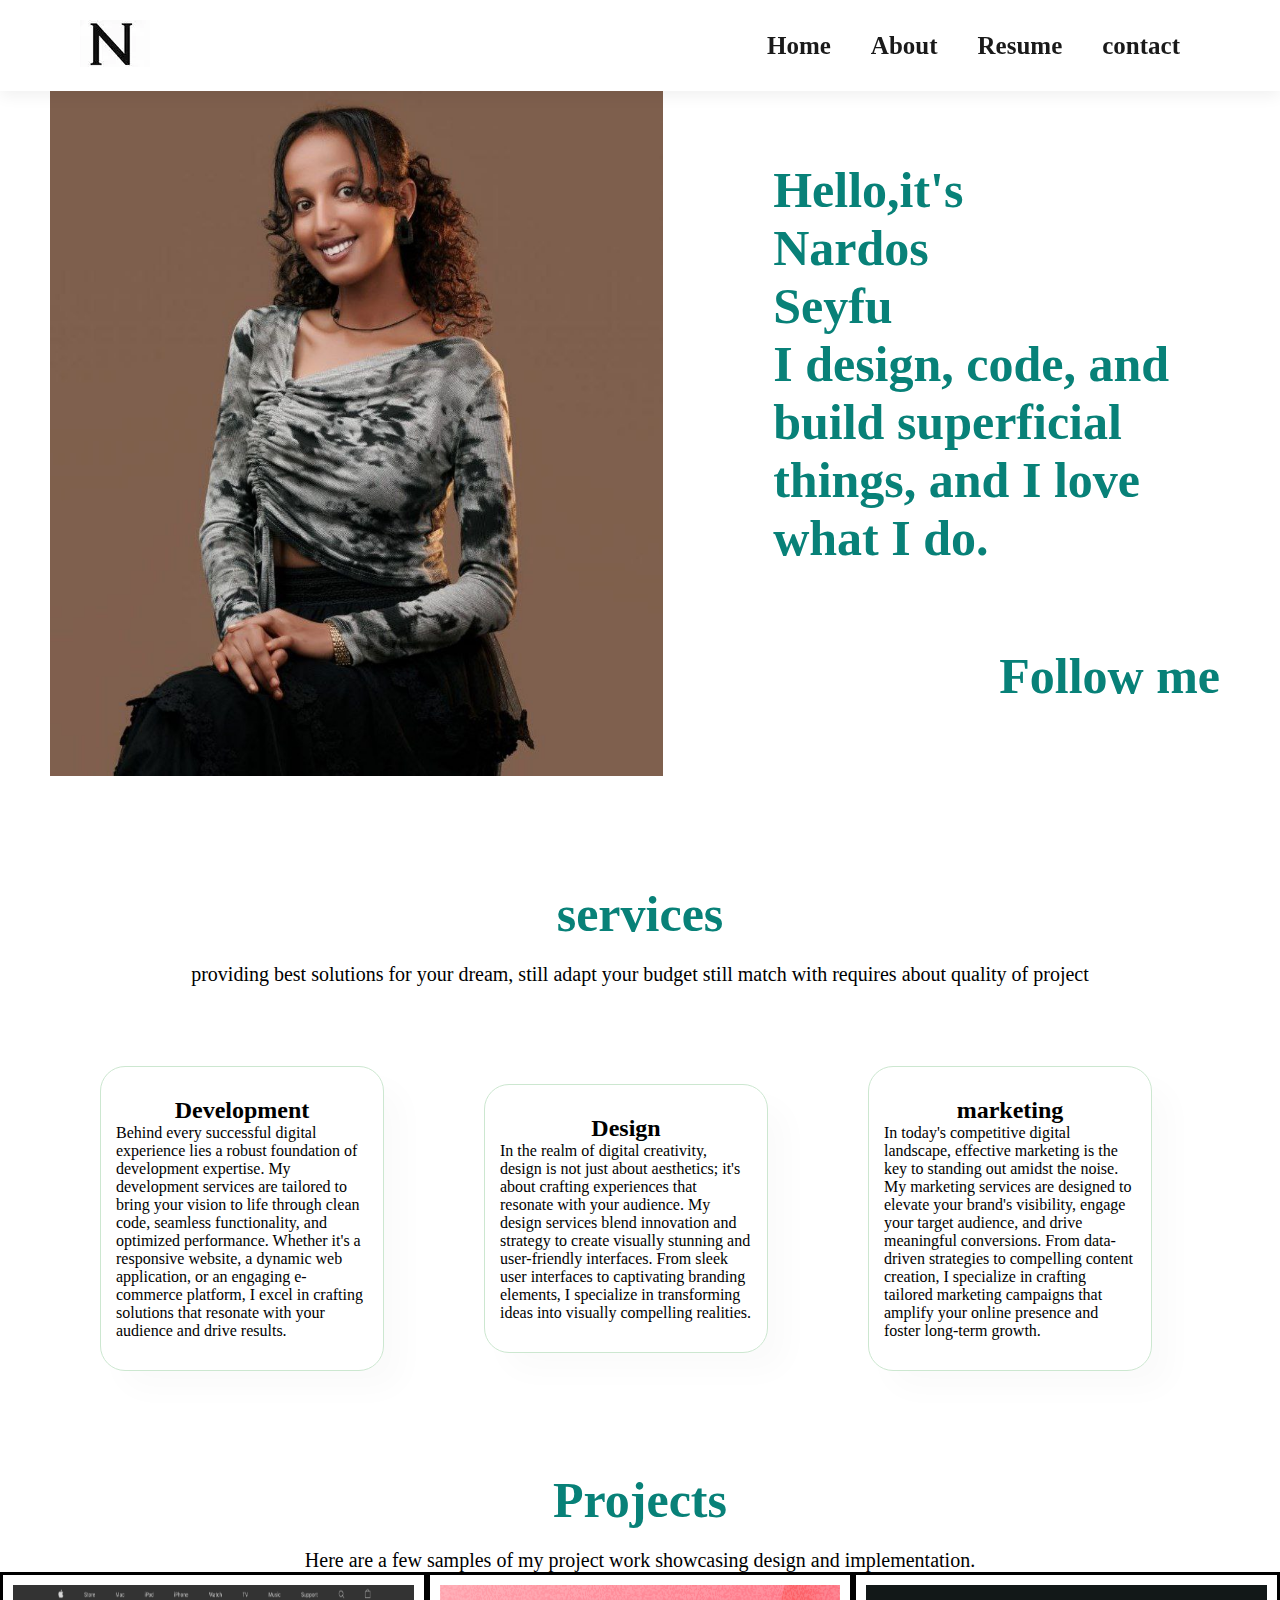
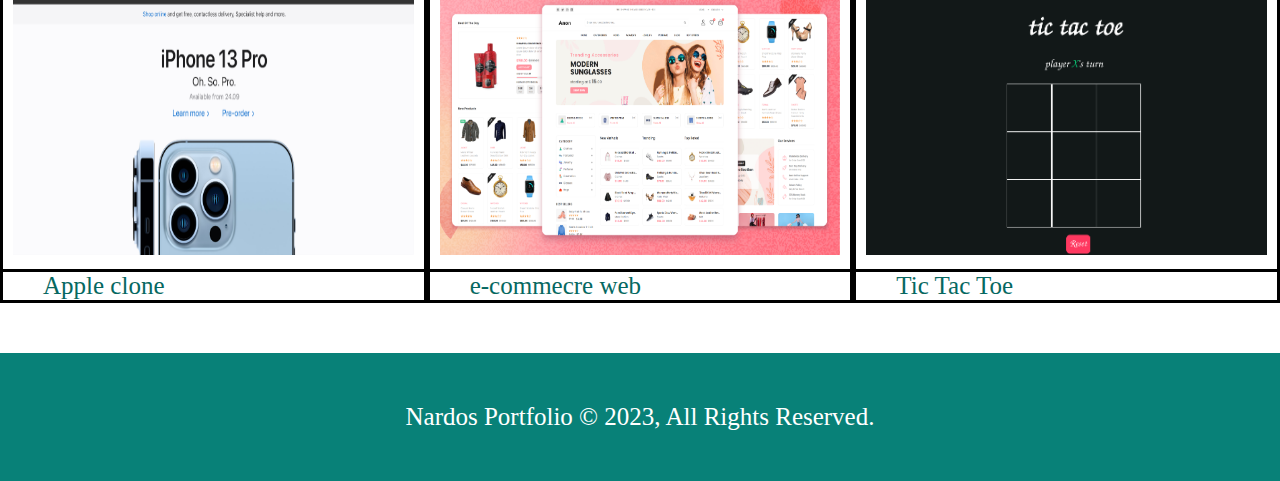
<file: index.html>
<!DOCTYPE html>
<html lang="en">
<head>
    <meta charset="UTF-8">
    <meta  content="width=device-width, initial-scale=1" />
    <title>HOME</title>
    <link rel="icon" href="image\icons8-n-50(1).png" type="image/x-icon">
    <link rel="stylesheet" href="flex.css">
    <link rel="stylesheet" href="https://cdnjs.cloudflare.com/ajax/libs/font-awesome/6.4.2/css/all.min.css" integrity="sha512-z3gLpd7yknf1YoNbCzqRKc4qyor8gaKU1qmn+CShxbuBusANI9QpRohGBreCFkKxLhei6S9CQXFEbbKuqLg0DA==" crossorigin="anonymous" referrerpolicy="no-referrer" />
    
</head>
<body>
    <header>
        <div id="logo">
          <img src="image\logo_n_1_70x47.jpg" alt="">
        </div>
        
         <input class="side-menu" type="checkbox" id="side-menu"/>
        <label class="hamb" for="side-menu"><span class="hamb-line"><i class="fa-solid fa-bars"></i></span></label>
        <!-- Menu -->
        <nav class="nav">
            <ul class="menu " id="navbar">
                <li class="x-mar"><i class="fa-solid fa-xmark"></i></li>
                <li><a href="index.html">Home</a></li>
                <li><a href="about.html">About</a> </li>
                <li><a href="resume.html">Resume</a></li>
                <li><a href="contact.html">contact</a></li>
            </ul>
        </nav>
        <nav class="nav2">
            <ul class="menu " id="navbar2">
                <li class="x-mar"><i class="fa-solid fa-xmark"></i></li>
                <li><a href="index.html">Home</a></li>
                <li><a href="about.html">About</a> </li>
                <li><a href="resume.html">Resume</a></li>
                <li><a href="contact.html">contact</a></li>
            </ul>
        </nav>
      
    </header>

    <section id="hero">
        <div >
            <img width="600px" height="700px" src="image\photo_2024-09-04_18-04-20.jpg" >
        </div>
            <div class="sec1 color">
                <h3>Hello,it's</h3>
                <h1>Nardos </h1>
                <h1>Seyfu</h1>
                <h3>I design, code, and build superficial things, and I love what I do.</h3>
                <div class="follow">
                    <h4>Follow me</h4>
                    <ul>
                    <li><a href="#"></a><i class="fa-brands fa-facebook"></i></a></li>
                    <li><a href="#"></a><i class="fa-brands fa-instagram"></i></a></li>
                    <li><a href="#"></a><i class="fa-brands fa-linkedin"></i></a></li>
                    <li><a href="#"></a><i class="fa-brands fa-tiktok"></i></a></li>
                    </ul>
                </div>
    
            </div>
            
    </section>
    <section >
        <center><h1 class="color">services</h1>
        <p class="pad"> providing best solutions for your dream, still adapt your budget still match with requires about quality of project</p></center>
        <div id="service">
            <div class="service1">
                <i class="fa-solid fa-computer color" ></i> 
                <center><h2 >Development</h2>
                </center>
                    <p>Behind every successful digital experience lies a robust foundation of development expertise. My development services are tailored to bring your vision to life through clean code, seamless functionality, and optimized performance. Whether it's a responsive website, a dynamic web application, or an engaging e-commerce platform, I excel in crafting solutions that resonate with your audience and drive results.</p>
            </div>
            <div class="service1">
                <i class="fa-solid fa-computer color"></i>
                <center><h2 >Design</h2></center>
                     
                    <p>In the realm of digital creativity, design is not just about aesthetics; it's about crafting experiences that resonate with your audience. My design services blend innovation and strategy to create visually stunning and user-friendly interfaces. From sleek user interfaces 
                        to captivating branding elements, I specialize in transforming ideas into visually compelling realities.</p>
            </div>
            <div class="service1">
                <i class="fa-solid fa-fire-flame-simple color"></i>
                <center><h2 >marketing</h2></center>
                    
                    <p>In today's competitive digital landscape, effective marketing is the key to standing out amidst the noise. 
                        My marketing services are designed to elevate your brand's visibility, engage your target audience, and drive meaningful conversions. From data-driven strategies to compelling content creation, I specialize in crafting tailored marketing campaigns that amplify your online presence and foster long-term growth.</p>
            </div>
        </div>
    </section>
    <section id="pro" >
        <center>
        <h1 class="color">Projects</h1>
        <p class="pad">Here are a few samples of my project work showcasing design and implementation.</p>
        </center>
        <div class="project">
            <div class="proj bor">
                <figure>
                <img id="pr" src="image\apple.png" alt="">
                <figcaption>
                    <div>
                        <p>Apple  clone</p>
                    </div>
                    <div>
                        <button><a href="https://sabiyoo.github.io/Apple-clone-home-page-/apple-html-css/apple-html-css-replica/apple-html-css-replica/"><i class="fa-solid fa-arrow-right"></i></a></button>
                    </div>
                </figcaption>

               </figure>
               
            </div>

             <div class="proj bor">
                <figure>
                <img id="pr1" src="image\e-coomerce.png" alt="">
                <figcaption>
                    <div>
                        <p>e-commecre web</p>
                    </div>
                    <div>
                        <button><a href="https://sabiyoo.github.io/cathy-kids/cathykids/index.html"><i class="fa-solid fa-arrow-right"></i></a></button>
                    </div>
                </figcaption>
                     

               </figure>
               
            </div> 

            <div class="proj">
                <figure>
                <img id="pr2" src="image\Screenshot from 2024-09-04 23-24-39.png" alt="">
                <figcaption>
                    <div>
                        <p>Tic Tac Toe</p>
                    </div>
                    <div>
                        <button><a href="https://sabiyoo.github.io/PRODIGY_WD_03/"><i class="fa-solid fa-arrow-right"></i></a></button>
                    </div>
                </figcaption>
               </figure>
               
            </div> 
            

    </section>
    <footer>
       <center><p>Nardos Portfolio © 2023, All Rights Reserved.</p></center> 
    </footer>
    <script src="js/jquary.js"></script>
    <script src="js/script.js"></script>
    
</body>
</html>
</file>
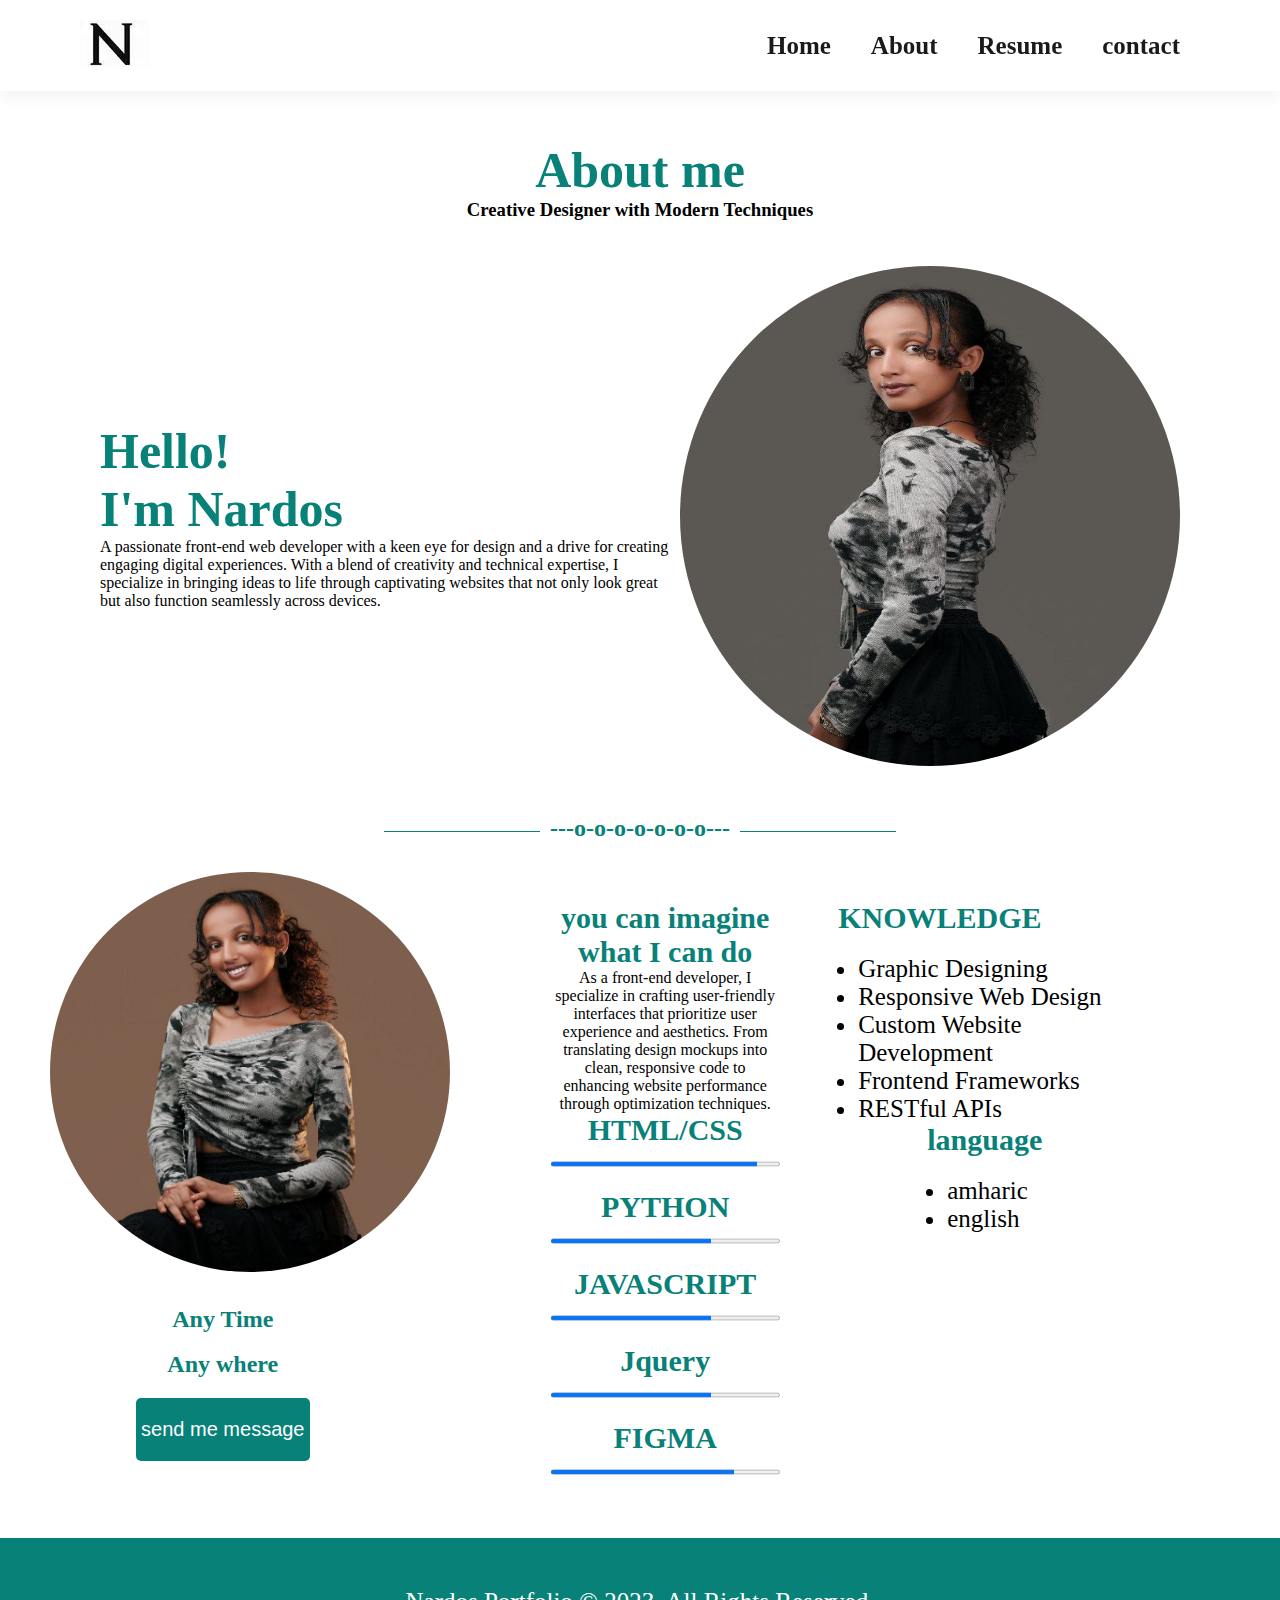
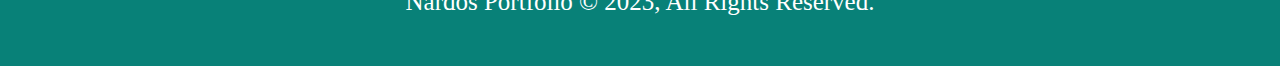
<file: about.html>
<!DOCTYPE html>
<html lang="en">
<head>
    <meta charset="UTF-8">
    <meta content="width=device-width, initial-scale=1.0">
    <title>About</title>
    <link rel="icon" href="image\icons8-n-50(1).png" type="image/x-icon">
    <link rel="stylesheet" href="flex.css">
    <link rel="stylesheet" href="https://cdnjs.cloudflare.com/ajax/libs/font-awesome/6.4.2/css/all.min.css" integrity="sha512-z3gLpd7yknf1YoNbCzqRKc4qyor8gaKU1qmn+CShxbuBusANI9QpRohGBreCFkKxLhei6S9CQXFEbbKuqLg0DA==" crossorigin="anonymous" referrerpolicy="no-referrer" />
    
    
</head>
<body>
    <header>
        <div id="logo">
          <img src="image\logo_n_1_70x47.jpg" alt="">
        </div>
        
         <input class="side-menu" type="checkbox" id="side-menu"/>
        <label class="hamb" for="side-menu"><span class="hamb-line"><i class="fa-solid fa-bars"></i></span></label>
        <!-- Menu -->
        <nav class="nav">
            <ul class="menu " id="navbar">
                
                <li><a href="index.html">Home</a></li>
                <li><a href="about.html">About</a> </li>
                <li><a href="resume.html">Resume</a></li>
                <li><a href="contact.html">contact</a></li>
            </ul>
        </nav>
        <nav class="nav2">
            
            <ul class="menu " id="navbar2">
                <li class="x-mar"><i class="fa-solid fa-xmark"></i></li>
                <li><a href="index.html">Home</a></li>
                <li><a href="about.html">About</a> </li>
                <li><a href="resume.html">Resume</a></li>
                <li><a href="contact.html">contact</a></li>
            </ul>
        </nav>
      
    </header>

    <section id="about">
       <center> <h1 class="color">About me</h1>
        <h3>Creative Designer with Modern Techniques</h3></center>
        <div id="profile">
            <div class="discription">
                <h1 class="color">Hello!  <br> I'm Nardos </h1>
                <p>A passionate front-end web developer with a keen eye for design and a drive for creating engaging digital experiences. With a blend of creativity and technical expertise, 
                    I specialize in bringing ideas to life through captivating websites that not only look great but also function 
                    seamlessly across devices.

                </p>
                     

            </div>
            <div class="profimg">
                <img src="image\photo_2024-09-04_18-03-14.jpg" alt="">
            </div>
        </div>
    </section><br><br>
    
        <h2  class="moon"><span class="color">---o-o-o-o-o-o-o---</span></h2>
    
    <section id="about2">
        
            <div class="area1">
                <img width="400px" height="400px"src="image/photo_2024-09-04_18-04-20.jpg" alt="">
                <center>
                <h2 class="color">Any Time</h2><br>
                <h2 class="color">Any where</h2>
                </center> 
                <button><a href="contact.html">send me message</a></button>
            </div>
        <div class="area">
            <div class="colab" >
            <div class="area2">
                <h1>you can imagine <br>what I can do</h1>
                <p>As a front-end developer, I specialize in crafting user-friendly interfaces that prioritize user experience and aesthetics. From translating design mockups into clean, responsive code to enhancing website performance through optimization techniques.</p>
                <h1>HTML/CSS</h1>
                <div class="skill">
                    <label for="skill1"></label>
                    <progress id="skill1" max="100" value="90"></progress>
                  </div>
                <h1>PYTHON</h1>
                <div class="skill">
                    <label for="skill3"></label>
                    <progress id="skill3" max="100" value="70"></progress>
                  </div>
                <h1>JAVASCRIPT</h1>
                <div class="skill">
                    <label for="skill4"></label>
                    <progress id="skill4" max="100" value="70"></progress>
                  </div>
                  <h1>Jquery</h1>
                  <div class="skill">
                      <label for="skill4"></label>
                      <progress id="skill4" max="100" value="70"></progress>
                    </div>
                <h1>FIGMA</h1>
                <div class="skill">
                    <label for="skill5"></label>
                    <progress id="skill5" max="100" value="80"></progress>
                  </div>
            </div>
        
            <div class="area3">
                <div>
                    <h1>KNOWLEDGE</h1>
                <ul>
                    <li>Graphic Designing</li>
                    <li>Responsive Web Design</li>
                    <li>Custom Website Development</li>
                    <li>Frontend Frameworks</li>
                    <li>RESTful APIs</li>

                </ul>

                </div>
                
                <div>
                    <h1>language</h1>
                    <ul>
                        <li>amharic</li>
                        <li>english</li>
                    </ul>
                </div>
            </div>
            </div>
        </div>
    </section>
    <footer>
        <center><p>Nardos Portfolio © 2023, All Rights Reserved.</p></center>
    </footer>
    <script src="js/jquary.js"></script>
    <script src="js/script.js"></script>
    
</body>
</html>
</file>
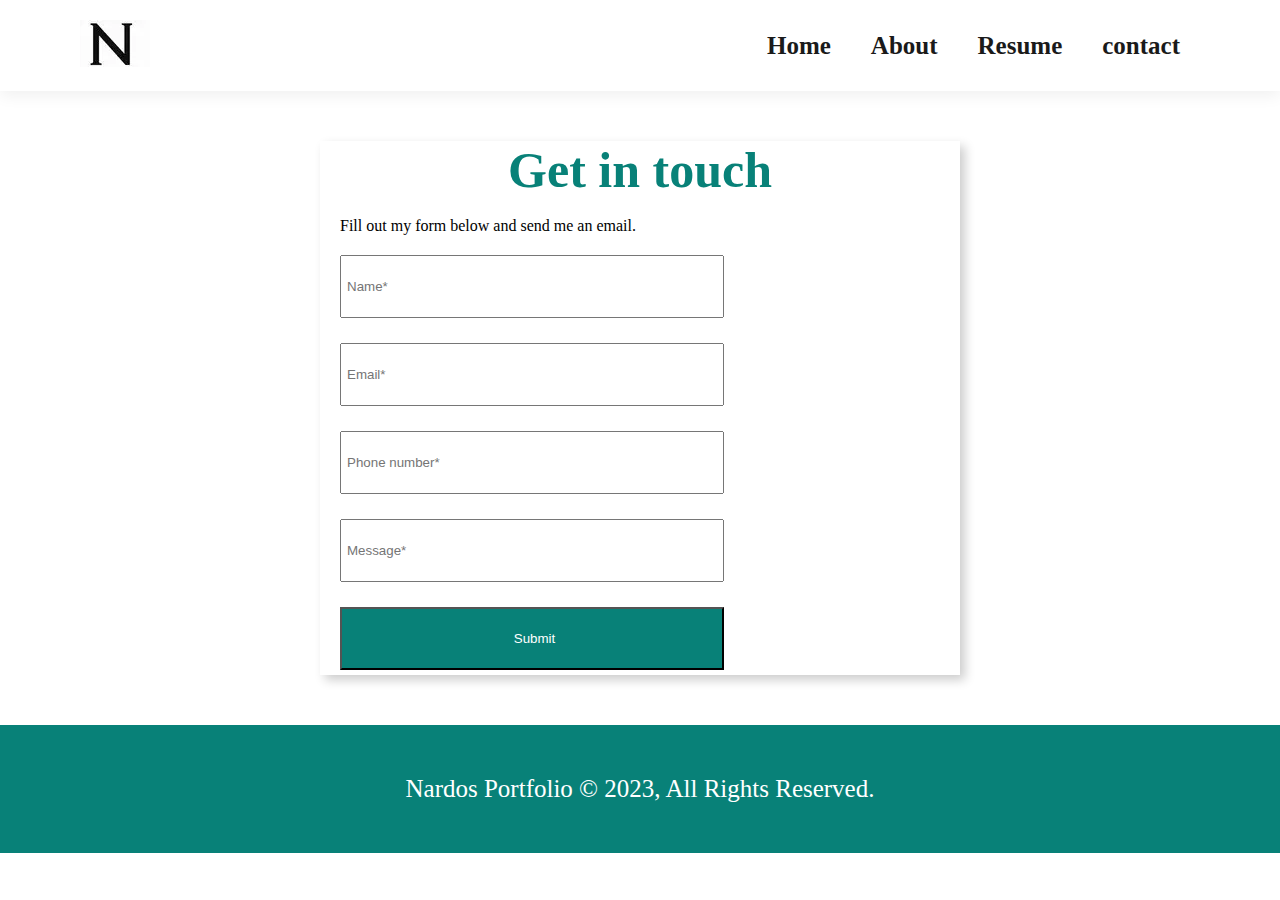
<file: contact.html>
<!DOCTYPE html>
<html lang="en">
<head>
    <meta charset="UTF-8">
    <meta  content="width=device-width, initial-scale=1.0">
    <title>Contact</title>
    <link rel="icon" href="image\icons8-n-50(1).png" type="image/x-icon">
    <link rel="stylesheet" href="flex.css">
    <link rel="stylesheet" href="https://cdnjs.cloudflare.com/ajax/libs/font-awesome/6.4.2/css/all.min.css" integrity="sha512-z3gLpd7yknf1YoNbCzqRKc4qyor8gaKU1qmn+CShxbuBusANI9QpRohGBreCFkKxLhei6S9CQXFEbbKuqLg0DA==" crossorigin="anonymous" referrerpolicy="no-referrer" />
    
</head>
<body>
    <header>
        <div id="logo">
          <img src="image\logo_n_1_70x47.jpg" alt="">
        </div>
        
         <input class="side-menu" type="checkbox" id="side-menu"/>
        <label class="hamb" for="side-menu"><span class="hamb-line"><i class="fa-solid fa-bars"></i></span></label>
        <!-- Menu -->
        <nav class="nav">
            <ul class="menu " id="navbar">
                
                <li><a href="index.html">Home</a></li>
                <li><a href="about.html">About</a> </li>
                <li><a href="resume.html">Resume</a></li>
                <li><a href="contact.html">contact</a></li>
            </ul>
        </nav>
        <nav class="nav2">
            <ul class="menu " id="navbar2">
                <li class="x-mar"><i class="fa-solid fa-xmark"></i></li>
                <li><a href="index.html">Home</a></li>
                <li><a href="about.html">About</a> </li>
                <li><a href="resume.html">Resume</a></li>
                <li><a href="contact.html">contact</a></li>
            </ul>
        </nav>
      
    </header>
    <section id="site">
        
        <!-- <div id="mapp">
            <img src="image\AAU-Location1.png" alt="">
        </div> -->
        
            <div class="send">
                
                
               <center><h1 class="color">Get in touch</h1><br></center> 
                <p>Fill out my form below and send me an email.</p>
                <form id="formValidation" name="formValidation">
                    <input id="input1" name="name" placeholder="Name*" type="text" required><br>
                    <input id="input2" name="email" placeholder="Email*" type="email" required><br>
                    <input id="input3" name="phone" placeholder="Phone number*" type="text" required><br>
                    <input id="input4" name="formMessage" id="message" placeholder="Message*" required>
            
                    <div class="text-center">
                        <input type="submit" value="Submit" >
                    </div>
                </form>
                
            </div>
            
            
        
    </section>
    
    <footer>
        <center><p>Nardos Portfolio © 2023, All Rights Reserved.</p></center> 
     </footer>
     <script src="js/jquary.js"></script>
     <script src="js/script.js"></script>
     
</body>
</html>
</file>
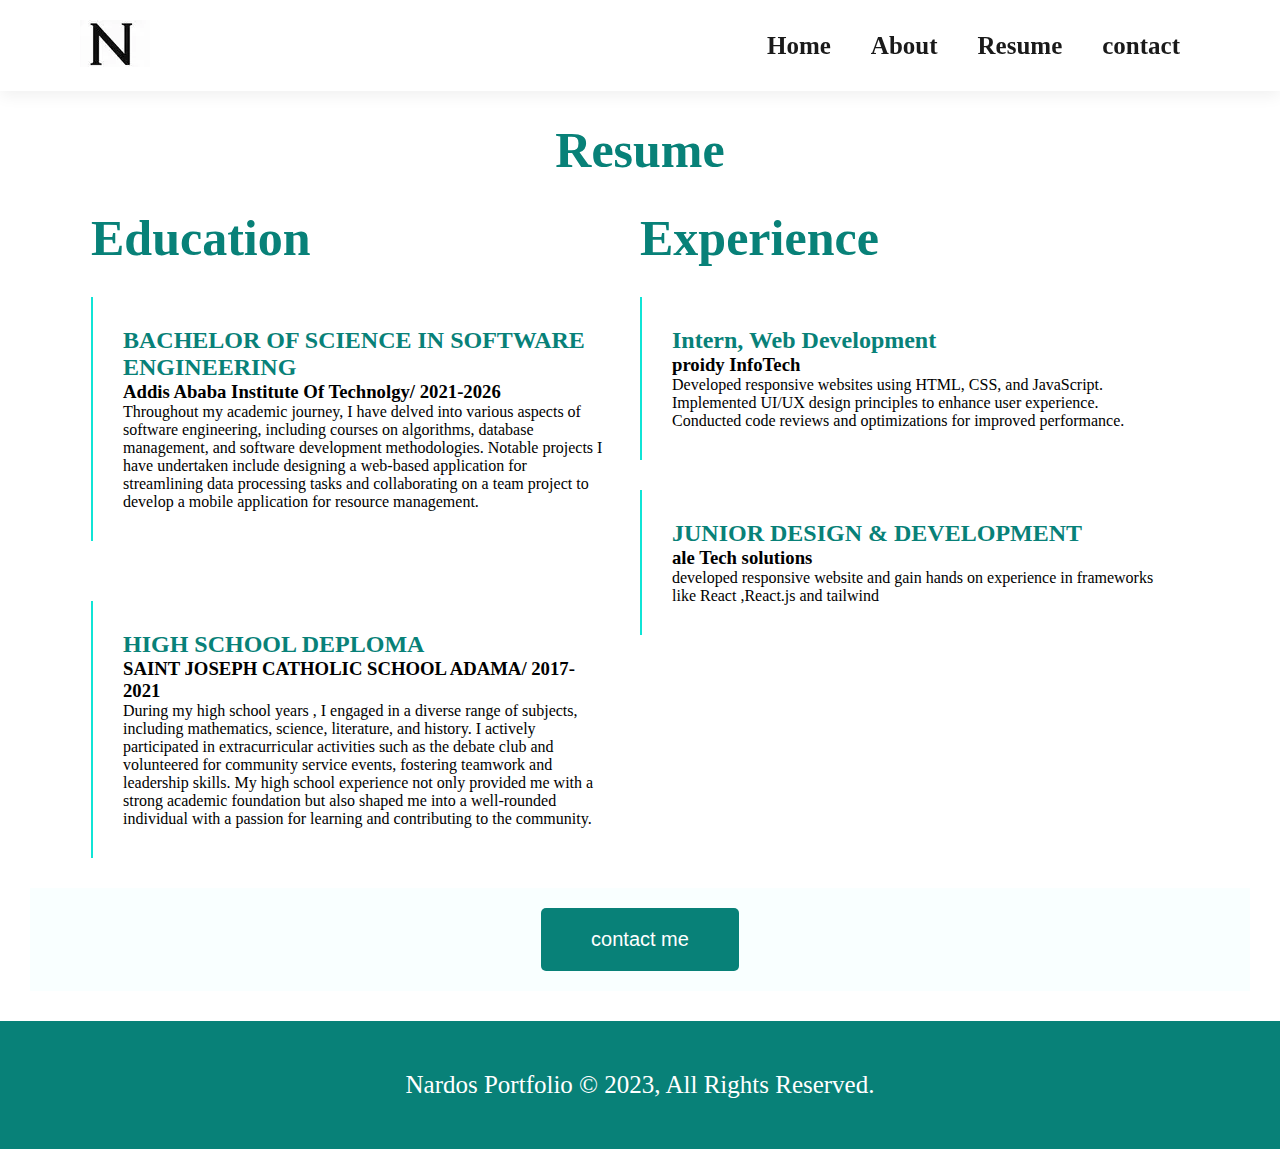
<file: resume.html>
<!DOCTYPE html>
<html lang="en">
<head>
    <meta charset="UTF-8">
    <meta  content="width=device-width, initial-scale=1.0">
    <title>Contact</title>
    <link rel="icon" href="image\icons8-n-50(1).png" type="image/x-icon">
    <link rel="stylesheet" href="flex.css">
    <link rel="stylesheet" href="https://cdnjs.cloudflare.com/ajax/libs/font-awesome/6.4.2/css/all.min.css" integrity="sha512-z3gLpd7yknf1YoNbCzqRKc4qyor8gaKU1qmn+CShxbuBusANI9QpRohGBreCFkKxLhei6S9CQXFEbbKuqLg0DA==" crossorigin="anonymous" referrerpolicy="no-referrer" />
    
</head>
<body>
    <header>
        <div id="logo">
          <img src="image\logo_n_1_70x47.jpg" alt="">
        </div>
        
         <input class="side-menu" type="checkbox" id="side-menu"/>
        <label class="hamb" for="side-menu"><span class="hamb-line"><i class="fa-solid fa-bars"></i></span></label>
        <!-- Menu -->
        <nav class="nav">
            <ul class="menu " id="navbar">
                
                <li><a href="index.html">Home</a></li>
                <li><a href="about.html">About</a> </li>
                <li><a href="resume.html">Resume</a></li>
                <li><a href="contact.html">contact</a></li>
            </ul>
        </nav>
        <nav class="nav2">
            <ul class="menu " id="navbar2">
                <li class="x-mar"><i class="fa-solid fa-xmark"></i></li>
                <li><a href="index.html">Home</a></li>
                <li><a href="about.html">About</a> </li>
                <li><a href="resume.html">Resume</a></li>
                <li><a href="contact.html">contact</a></li>
            </ul>
        </nav>
      
    </header>
    <section id="resume">
        <center>
           
            <h1 class="color">Resume</h1>
            
        </center>
        <div class="container">
            <div class="education">
                <h1 class="color">Education</h1>
                
                
                <article>
                    <h2 class="color">BACHELOR OF SCIENCE IN SOFTWARE ENGINEERING</h2>
                    <h3>Addis Ababa Institute Of Technolgy/ 2021-2026</h3>
                    <p>
                        Throughout my academic journey, I have delved into various aspects of software engineering, including courses on algorithms, database management, and software development methodologies. Notable projects I have undertaken include designing a web-based application for streamlining data processing tasks and collaborating on a team project to develop a mobile application for resource management.
                    </p>

                </article>

                <article>
                    <h2 class="color">HIGH SCHOOL DEPLOMA</h2>
                    <h3>SAINT JOSEPH CATHOLIC SCHOOL ADAMA/ 2017-2021</h3>
                    <p>
                        During my high school years , I engaged in a diverse range of subjects, including mathematics, science, literature, and history. I actively participated in extracurricular activities such as the debate club and volunteered for community service events, fostering teamwork and leadership skills. My high school experience not only provided me with a strong academic foundation but also shaped me into a well-rounded individual with a passion for learning and contributing to the community.</p>
                
                
                
            </div>

            <div class="experience">
                <h1 class="color">Experience</h1>
                
                <article>
                    <h2 class="color">Intern, Web Development</h2>
                    <h3>proidy InfoTech</h3>
                    <p>
                        
                        Developed responsive websites using HTML, CSS, and JavaScript.
                        Implemented UI/UX design principles to enhance user experience.
                        Conducted code reviews and optimizations for improved performance.</p>

                       
                </article>

                <article>
                    <h2 class="color">JUNIOR DESIGN & DEVELOPMENT</h2>
                    <h3>ale Tech solutions</h3>
                    <p>
                        developed responsive website and gain hands on experience in frameworks like React ,React.js and tailwind
                    </p>

                </article>

            </div>
        </div>
        <div class="buton" >
            <button><a href="contact.html">contact me</a></button>
        </div>
    </section>
    
        <footer>
            <center><p>Nardos Portfolio © 2023, All Rights Reserved.</p></center>
        </footer>
        <script src="js/jquary.js"></script>
        <script src="js/script.js"></script>
        
</body>
</html>
</file>
<file: flex.css>
*{
    padding: 0px;
    margin: 0px;

    box-sizing: border-box;
    
}



header{
    
    display: flex;
    align-items: center;
    justify-content: space-between;
    padding: 20px 80px;
    background-color: white; 
    box-shadow: 0 5px 15px rgba(0,0,0,0.06);
    z-index:999;
    position: sticky;
    top: 0;
    left: 0;
} 
#navbar{
    display: flex;
    align-items: center;
    justify-content: center;
    
}
.nav2 {
    display: none;
}
#navbar li{
    list-style: none;
    padding: 0 20px;
    position: relative;
    
}
#navbar li a{
    text-decoration: none;
    font-size: 25px;
    font-weight: 600;
    color: #1a1a1a;
    transition: 0.3s ease; 
}
#navbar li a:hover,
#navbar li a.active{
    color: #088178;
}
#navbar li a.active::after,
#navbar li a:hover::after {
    content:"";
    width: 30%;
    height:2px;
    background: #088178;
    position: absolute;
    bottom: -4px;
    left: 20px;

}
.hamb{
    display: none;
}
.side-menu{
    display: none;
}
.menu .x-mar{
    display: none;
}

#hero{
    display: flex;
    flex-direction: column;
    justify-content: center;
    align-items: center;
} 
#hero img{
    width: 100%;
    margin: 40px 0px;
    padding: 0px 50PX;

    
    
} 

#hero .sec1 {
    margin: 90px 0px;
    padding: 0px 60PX;
}
#hero .sec1 h3 ,h1,h4{
    font-size: 70px;
}
.follow li{
    list-style: none;
    padding: 0 20px;
    position: relative;
    font-size: 35px;
    cursor: pointer;
    color: #088178;
    
}
.follow ul{
    display: flex;
    align-items: center;
    justify-content: center;
    margin: 20px 0px;
}
#hero .follow {
    margin-top: 80px;
    float: right;

}
.color{
    color: #088178;
}
#service{
    width: 100%;
    margin-top: 30px;
    display: flex;
    flex-direction: column;
    align-items: center;
    justify-content: center;
    margin: 50px 50px;
    
}
#service .service1{
    
    width: 80%;
     margin: 50px 50px;  
    min-width: 250px;
    align-items: center; 
    justify-content: center;
    padding: 30px 15px;
    border: 1px solid #cce7d0;
    border-radius: 25px;
    cursor: pointer;
    box-shadow: 20px 20px 30px rgba(0,0,0,0.02);
    transition: 0.2s ease;
    position: relative;
}
.color{
    color: #088178;
}
#service{
    width: 100%;
    margin-top: 30px;
    display: flex;
    flex-direction: column;
    align-items: center;
    justify-content: center;
    margin: 50px 50px;
    
}
#service .service1{
    
    width: 80%;
     margin: 50px 50px;  
    min-width: 250px;
    align-items: center; 
    justify-content: center;
    padding: 30px 15px;
    border: 1px solid #cce7d0;
    border-radius: 25px;
    cursor: pointer;
    box-shadow: 20px 20px 30px rgba(0,0,0,0.02);
    transition: 0.2s ease;
    position: relative;
}

#service .service1:hover{
    box-shadow: 20px 20px 30px #088178;
     
}
#pro{
    margin-top: 20px;
}
.project img{
    width:500px;
    padding: 10px 10px;
    
}
.project{
    margin: 60px;
    display: flex;
    flex-direction: column;
    justify-content: center;
    
}
#pr{
    height: 290px;
}
.proj{
    
    border: solid black ;
    
}
.proj img{
    width: 100%;
}

/* .bor{
    border-right: none;
} */
.pad{
    font-size: 20px;
    margin-top: 20px;

}

figcaption{
    display: flex;
    justify-content: space-between;
    border: solid black;
    

    /* border-left:none; */
    /* border-right:none;
    border-bottom:none; */
}
figcaption button{
    font-size: 30px;
    padding: 0px 40px;
    border-top: none;
    border-left: #1a1a1a solid;
     border-right: #1a1a1a solid;
    border-bottom: none; 
}
figcaption button:hover{
    background-color: #088178;
    color: white;
}
figcaption p{
    font-size: 25px;
    color: #066861;
    padding-left: 40px; 
    
}
footer{
    background-color: #088178;
    color: white;
    font-size: 25px;
    padding: 50px 0px;
    text-align: center;
}
#about{
    margin-top: 50px;
}
#profile {
    display: flex;
    flex-direction: column-reverse;
    margin: 40px  100px 20px 100px;
    align-items: center;
    justify-content: center;
    
}
#profile .discription{
    width: 100%;
    
}

#profile .discription .symbol{
    display: flex;
    width: 50%;
    justify-content: space-between;
    margin: 50px 0px;

}
#profile .profimg img{
    border-radius: 50%;
    width: 500px;
    height: 500px; 
    margin-top: 5px;
    
    
} 
#profile .discription .symbol p{
    color: #066861;
}
.moon{
    
        width: 40%; 
        text-align: center; 
        border-bottom: 1px solid #088178; 
        line-height: 0.2em;
        margin:0% 30%; 
     } 
.moon span{
    background:#fff; 
    padding:0 10px; 
}

.skill {
    margin-bottom: 20px;
  }
  
  label {
    display: block;
    margin-bottom: 5px;
  }
  
  progress {
    width: 100%;
    height: 10px;
  }
  
  /* Customize the appearance of the progress bar */
  progress::-webkit-progress-bar {
    background-color: #ddd;
    border-radius: 4px;
  }
  
  progress::-webkit-progress-value {
    background-color: #088178;
    border-radius: 4px;
  }
  
  progress::-moz-progress-bar {
    background-color: #088178;
    border-radius: 4px;
  }
  
  progress::-ms-fill {
    background-color: #088178;
    border-radius: 4px;
  }
  
  /* Additional styles for Python skill */
  #skill4 {
    --progress-color: #f0db4f;
  }
  
  #skill4::-webkit-progress-value {
    background-color: var(--progress-color);
  }
  
  #skill4::-moz-progress-bar {
    background-color: var(--progress-color);
  }
  
  #skill4::-ms-fill {
    background-color: var(--progress-color);
  }
  
  /* Additional styles for Figma skill */
  #skill5 {
    --progress-color: #f682d1;
  }
  
  #skill5::-webkit-progress-value {
    background-color: var(--progress-color);
  }
  
  #skill5::-moz-progress-bar {
    background-color: var(--progress-color);
  }
  
  #skill5::-ms-fill {
    background-color: var(--progress-color);
  }




#about2{
     margin: 40px 50px; 
}
#about2 .area{
   
    display: flex;
    flex-direction: column;
    width: 100%;
    justify-content: center;
    margin-left: 40px;
}
#about2 .area h1{
    color: #088178;
    font-size: 30px;
}
#about2 .area1{
    margin-right: 10%;
    display: none;
    flex-direction: column;

}  
#about2 .area1 img{
    border-radius: 50%;
    margin-bottom: 30px;
    
}  
#about2 .area1 button{
    padding: 20px 5px;
    margin: 20px 0px;
    background-color: #088178;
    border: none;
    cursor: pointer;

}
#about2 .area1 button:hover{
    background-color: rgb(19, 150, 150);
}
#about2 .area1 button a{
    text-decoration-line: none;
    font-size: 20px;
    color: white;
}
#about2 .area .area2{
    margin-right: 10%;
    margin-top: 5%;
    text-align: center;

}
#about2 .area .area3{
    
    margin-top:5% ;
    display: flex;
    flex-direction: column;
    align-items: center;
    
}
#about2 .area .area3 ul{
    margin-top: 20px;
    display: flex;
    flex-direction: column;
    justify-content: space-between;
    font-size: 25px;
    padding: 0px 20px;
    
}

          /* resume */
#resume{
    margin: 30px 
} 
#resume .container{
    display: flex;
    flex-direction: column;
    width: 100%;
    margin-top: 30px;
    justify-content: center;
    
}
#resume .container .education{
    width: 100%;
    display: flex;
    flex-direction: column;
    justify-content: space-between;
    
}
#resume .container .experience{
    width: 100%;
} 
.container article{
    padding: 30px 30px;
    margin: 30px 0px;
    border-left: 2px solid #10e4d6
}
#resume .buton{
    
    text-align: center;
    background-color: #f9ffff;

}
#resume .buton button{
    padding: 20px 50px;
    margin: 20px 0px;
    background-color: #088178;
    border: none;
    cursor: pointer;
    border-radius: 5px;
    

}
#resume .buton a{
    text-decoration-line: none;
    font-size: 20px;
    color: white;
}
#resume .buton button:hover{
    background-color: rgb(19, 150, 150);
}.fa-xmark{
    display: none;
}







/* contact */
#site{
    display: flex;
    flex-direction: column;
    align-items: center;
    justify-content: center;
    width: 100%;
    margin: 30px 0px;
}
/* #site #mapp{
    width: 80%;
}
/* #mapp img{ 
    border-radius: 15px;
    width: 100%;
} */
.send p{
    padding: 0 20px;
}
#site .send{
    width: 50%;
    margin: 20px 10px; 
    border:#1a1a1a;
    box-shadow:5px 5px 10px rgba(0,0,0,0.2) ;
    
}
#site .send input{
   padding: 22px 0 22px 5px;
   align-items: center;
   margin: 20px 0px 5px 20px;
   width: 60%;
} 

#site .send #message{
    padding-bottom: 100px;
}
#site .marked{
    display: flex;
    justify-content: space-evenly;
    
}
#site .marked button{
    padding: 10px 50px;
    margin: 10px 0px;
    color: #fff;
    background-color: #088178;
    border: none;
    cursor: pointer;
    border-radius: 10px;
    
}
#site .marked button:hover{
    background-color: #22aca2;
}
#site .phone{
    width: 800px;
    padding: 60px 0px 20px 0px;
    margin: 20px 10px; 
    border: solid black;
    border-radius: 10px;
    height: 600px;
}
#site .phone .symbol{
    display: flex;
    width: 40%;
    align-items: center;
    justify-content: space-between;
    margin-left: 35%;
    margin-bottom:35px ;
}
@media (max-width:850px){
    .nav{
        display: none;
    }
    
    #navbar2 {
        display: block;
        align-items: center;
        justify-content: center;
        padding-top: 30px;
    }
    
    
    #navbar2 li{
        list-style: none;
        padding: 0 20px;
        position: relative;
    }
    
        
    #logo img{
        border-radius: 30px;
        margin-top: 30px;
    }
    
    #navbar2 li a{
        text-decoration: none;
        font-size: 25px;
        font-weight: 600;
        color: #1a1a1a;
        transition: 0.3s ease; 
        font-family: 'Times New Roman', Times, serif;
    }
    #navbar2 li a:hover,
    #navbar2 li a.active{
        color: #088178;
    }
     #navbar2 li a.active::after,
     #navbar2 li a:hover::after {
        content:"";
        width: 30%;
        height:2px;
        
        position: absolute;
        bottom: -4px;
        left: 20px;
    
    }
    
    .nav2{
        
        height: 100vh;
        right: 0;
        position: fixed;
        background-color:transparent;
        backdrop-filter: blur(10px);
        width: 40%;
        top: 0;
    
    }
    .menu a{
        display: block;
        padding: 30px;
        color: var(--white);
    }
    .menu a:hover{
        color:#1decec;
    }
    
    
    
    .nav2 .menu .x-mar{
        cursor: pointer;
        display: block;
        font-size: 25px;
    }/* Style label tag */
    
    

    .hamb{
        cursor: pointer;
        float: right;
        padding: 40px 20px;
        display: block;
        height: 2px;
        position: relative;
        width: 24px;
        font-size: 30px;
    } 
    #map .send{
        width: 80%;
        align-items: center;
        justify-content: center;
    }
    #map .phone{
        width:80%;
    }
}
@media (min-width:850px) {
    
    #hero{
        display: flex;
        flex-direction: row;
        width: 100%;
        margin-top: 20px;
        margin-bottom: 50px;
        
       
    } 
   
    #hero .sec1 h3 ,h1,h4{
        font-size: 50px;
    }
    #hero .sec1{
        width: 45%;
        margin-top: 50px;
    }
    #hero img{
        
        width: 100%;
        margin: 20px 0px;
        padding: 0px 50PX;
        margin-top: -70px;
    }
    #service{
        width: 90%;
        margin-top: 30px;
        display: flex;
        
        
        flex-direction: row;
        align-items: center;
        justify-content: center;
        /* margin: 50px 50px; */
        
    }
    .service1{
        width: 30%;
        
    }
    .project img{
        width: 100%;
    }
    .project{
        margin: 0;
        margin-bottom: 50px;
        width: 100%;
        display: flex;
        flex-direction: row;
        justify-content: center;
        
    }
    .proj{
        width: 35%;
    }
    figcaption{
       
        border-left:none;
        border-right:none;
        border-bottom:none; 
    }
    figcaption button{
        border-top: none;
    border-left: #1a1a1a solid;
     border-right: #1a1a1a solid;
    border-bottom: none; 
    border-right: none;
    }
    #pr2{
        height: 290px;
    }
    #pr1{
        height: 290px;
    }
    #profile {
        display: flex;
        flex-direction: row;
        margin: 40px  100px 20px 100px;
        align-items: center;
        justify-content: space-between;
        
    }
    .discription{
        width: 45%;
    }
    #about2 .area1{
        display: block;
        text-align: center;
        display: block;
    }
    #about2 .area1 button{
        border-radius: 5px;
    }
    .area .colab{
        display: flex;
        width: 90%;
        flex-direction: row;
        justify-content: space-between;
    }
    #resume .container{
        display: flex;
        flex-direction: row;
        width: 100%;
        margin-top: 30px;
        justify-content: center;
        
    }
    #resume .container .education{
        width: 45%;
        display: flex;
        flex-direction: column;
        justify-content: space-between;
        
    }
    #resume .container .experience{
        width: 45%;
    } 
    #hobby{
        display: flex;
        flex-direction: row;
        justify-content: center;
        align-items: center;
        flex-wrap: wrap;
        
    }
    #hobby img{
        width: 100%;
    }
    #hobby .can {
        display: flex;
        flex-direction: row;
        border: solid black;
        border-radius: 15px;
        flex-wrap: wrap;
        width: 40%; 
        margin: 20px 0px;
        margin-right: 20px;
    }
   
  

}
@media (min-width:1024px) {
    #about2{
        width: 90%;
        display: flex;
        flex-direction: row;
        justify-content: space-between;
        
    }
    .area1{
        width: 30%;
    }
    .area .colab{
        width:90%;
        justify-content: space-between;
    }
    .area .colab .area2{
        width: 45%;
        margin-right: 20px;
    }
    #hobby .can {
        display: flex;
        flex-direction: row;
        border: solid black;
        border-radius: 15px;
        flex-wrap: wrap;
        width: 25%; 
        margin: 20px 0px;
        margin-right: 20px;
    }
    #visits #visit{
        display: flex;
        flex-direction: row;
        justify-content: space-between;
        width: 95%;

    }
    #visit .discriptioncan{
        width: 45%;
    }
    #visit .imgcan{
        width: 45%;
    }

    
}

.text-center input{
    background-color: #088178;
    cursor: pointer;
    color: white;
}
.text-center input:hover{
    background-color: #10e4d6;
    
}

@media (max-width:850px) {
    #site .send{
        width: 90%;
    }
    
}
</file>
